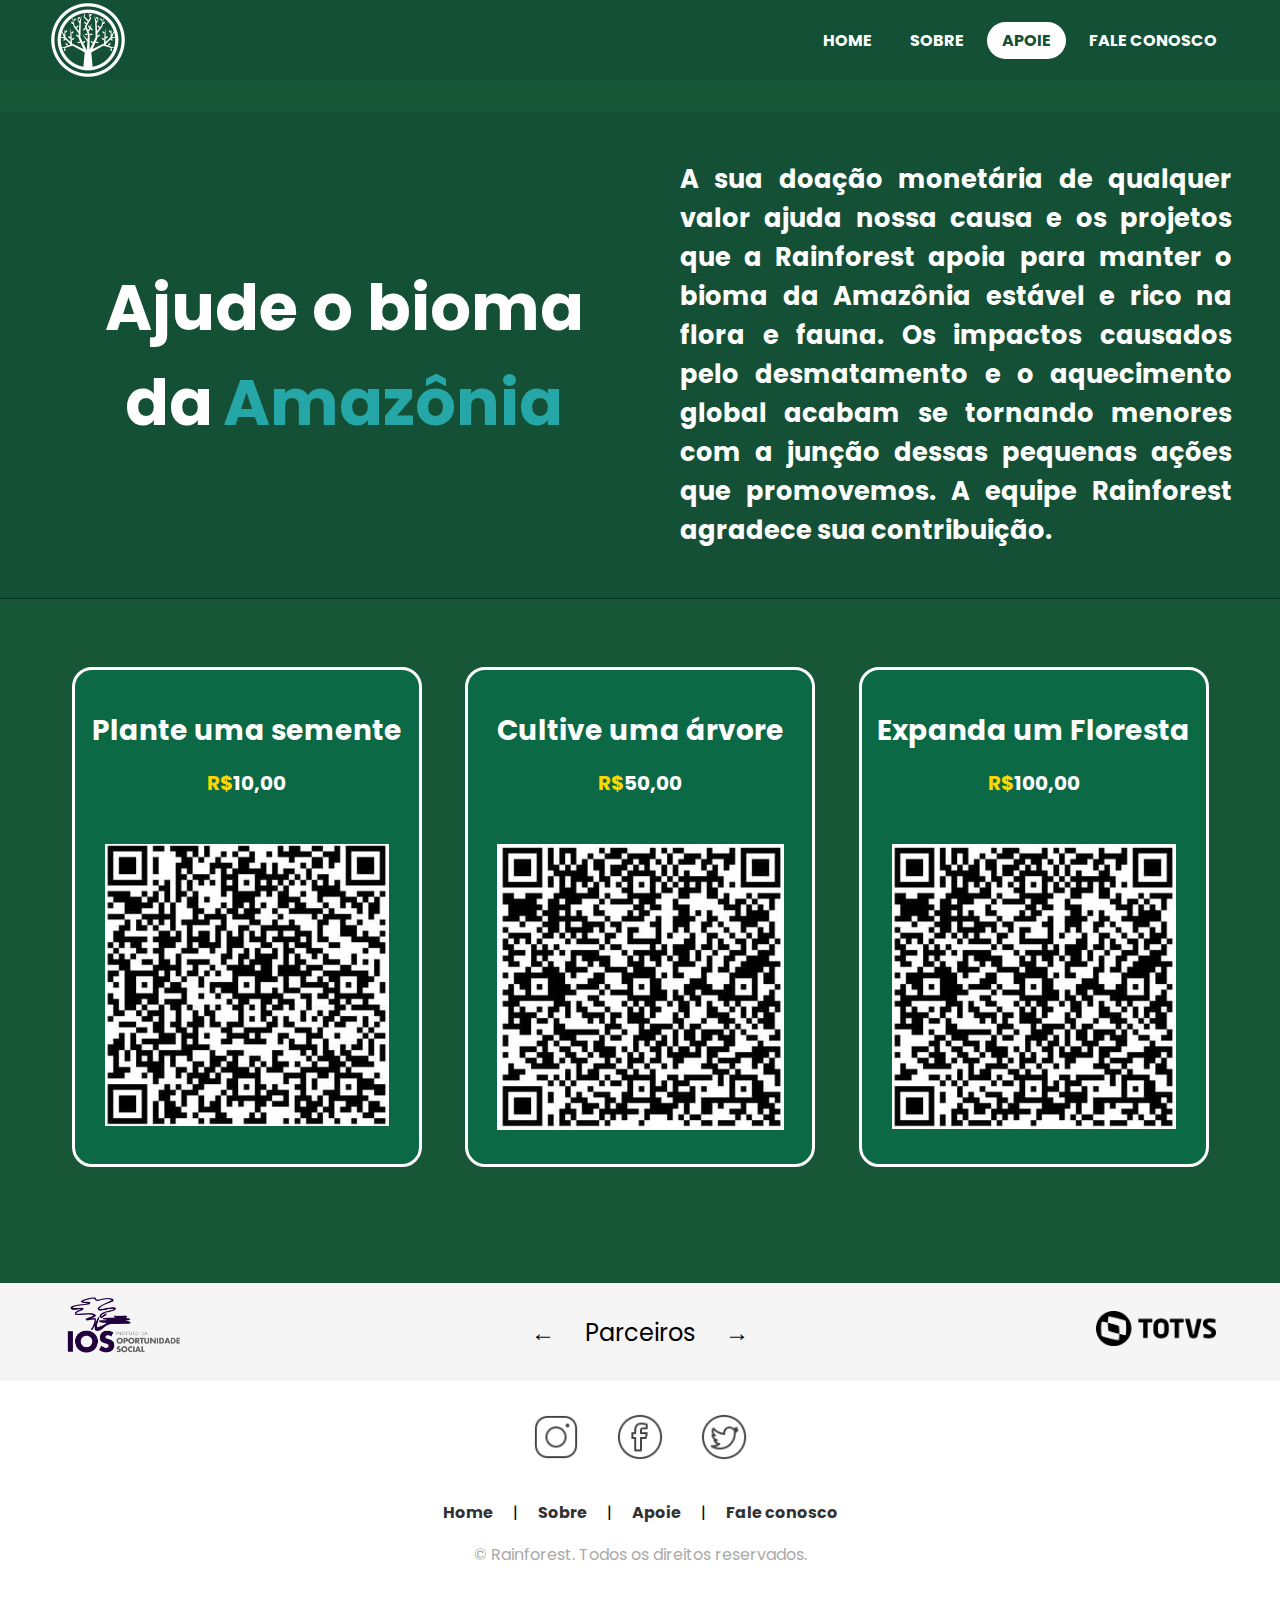
<file: apoie.html>
<!DOCTYPE html>
<html lang="pt-br">
<head>
    <meta charset="UTF-8">
    <meta name="viewport" content="width=device-width, initial-scale=1.0">
    <link rel="shortcut icon" href="/img/logo2.png">
    <link rel="stylesheet" href="apoie.css">
    <title>Apoie</title>
</head>
<body>
<!-- Navbar -->
    <nav class="container nav-bar">
        <img src="img/logo.png" id="logo"/>
        <ul class="nav-links">
          <li><a href="index.html">Home</a></li>
          <li><a href="sobre.html">Sobre</a></li>
          <li><a href="apoie.html" class="active">Apoie</a></li>
          <li><a href="formulario.html">Fale conosco</a></li>
        </ul>
        <div class="burguer">
          <div class="line1"></div>
          <div class="line2"></div>
          <div class="line3"></div>
        </div>
    </nav>
<!-- Navbar end -->
<header>
    <div class="content">
        <div class="container1">
           <h1>Ajude o bioma da<span>Amazônia</span></h1>
           <p class="about"> A sua doação monetária de qualquer valor ajuda nossa causa e os projetos que a Rainforest apoia para manter o bioma da Amazônia estável e rico na flora e fauna. Os impactos causados pelo desmatamento e o aquecimento global acabam se tornando menores com a junção dessas pequenas ações que promovemos. A equipe Rainforest agradece sua contribuição.</p>
        </div>
       <div class="divider"></div>
 <div class="cards">
    <div class="container2">
        <div class="card">
            <div class="content1">
                <h1 class="title">Plante uma semente</h1>
                <p><span>R$</span>10,00</p>
                <img src="./img/plante.jpg">
            </div>
        </div>
    </div>
    <div class="container2">
        <div class="card">
            <div class="content1">
                <h1 class="title">Cultive uma árvore</h1>
                <p><span>R$</span>50,00</p>
                <img src="./img/cultive.jpg">
            </div>
        </div>
    </div>
    <div class="container2">
        <div class="card">
            <div class="content1">
                <h1 class="title">Expanda um Floresta</h1>
                <p><span>R$</span>100,00</p>
                <img src="./img/expanda.jpg">
            </div>
        </div>
    </div>
</div>  
</header>
<section class="partners">
    <a href="https://ios.org.br/"><img src="/img/ios.png"></a>
    <p>&larr; &nbsp; &nbsp; Parceiros &nbsp; &nbsp; &rarr;</p>
    <a href="https://www.totvs.com/"><img src="/img/totvs.png"></a>
</section>
<footer>
        <div class="social">
            <a href="#"><img src="/img/instagram.png"></a>
            <a href="#"><img src="/img/facebook.png"></a>
            <a href="#"><img src="/img/twitter.png"></a>
        </div>
        <ul class="list">
            <li>
                <a href="/index.html">Home </a>
            </li>
            |
            <li>
                <a href="sobre.html">Sobre </a>
            </li>
            |
            <li>
                <a href="apoie.html">Apoie</a>
            </li>
            |
            <li>
                <a href="formulario.html">Fale conosco</a>
            </li>
        </ul>
        <p class="copyright">
            &copy; Rainforest. Todos os direitos reservados.
        </p>
    </footer>
</body>
<script src="main.js"></script>
</html>
</file>
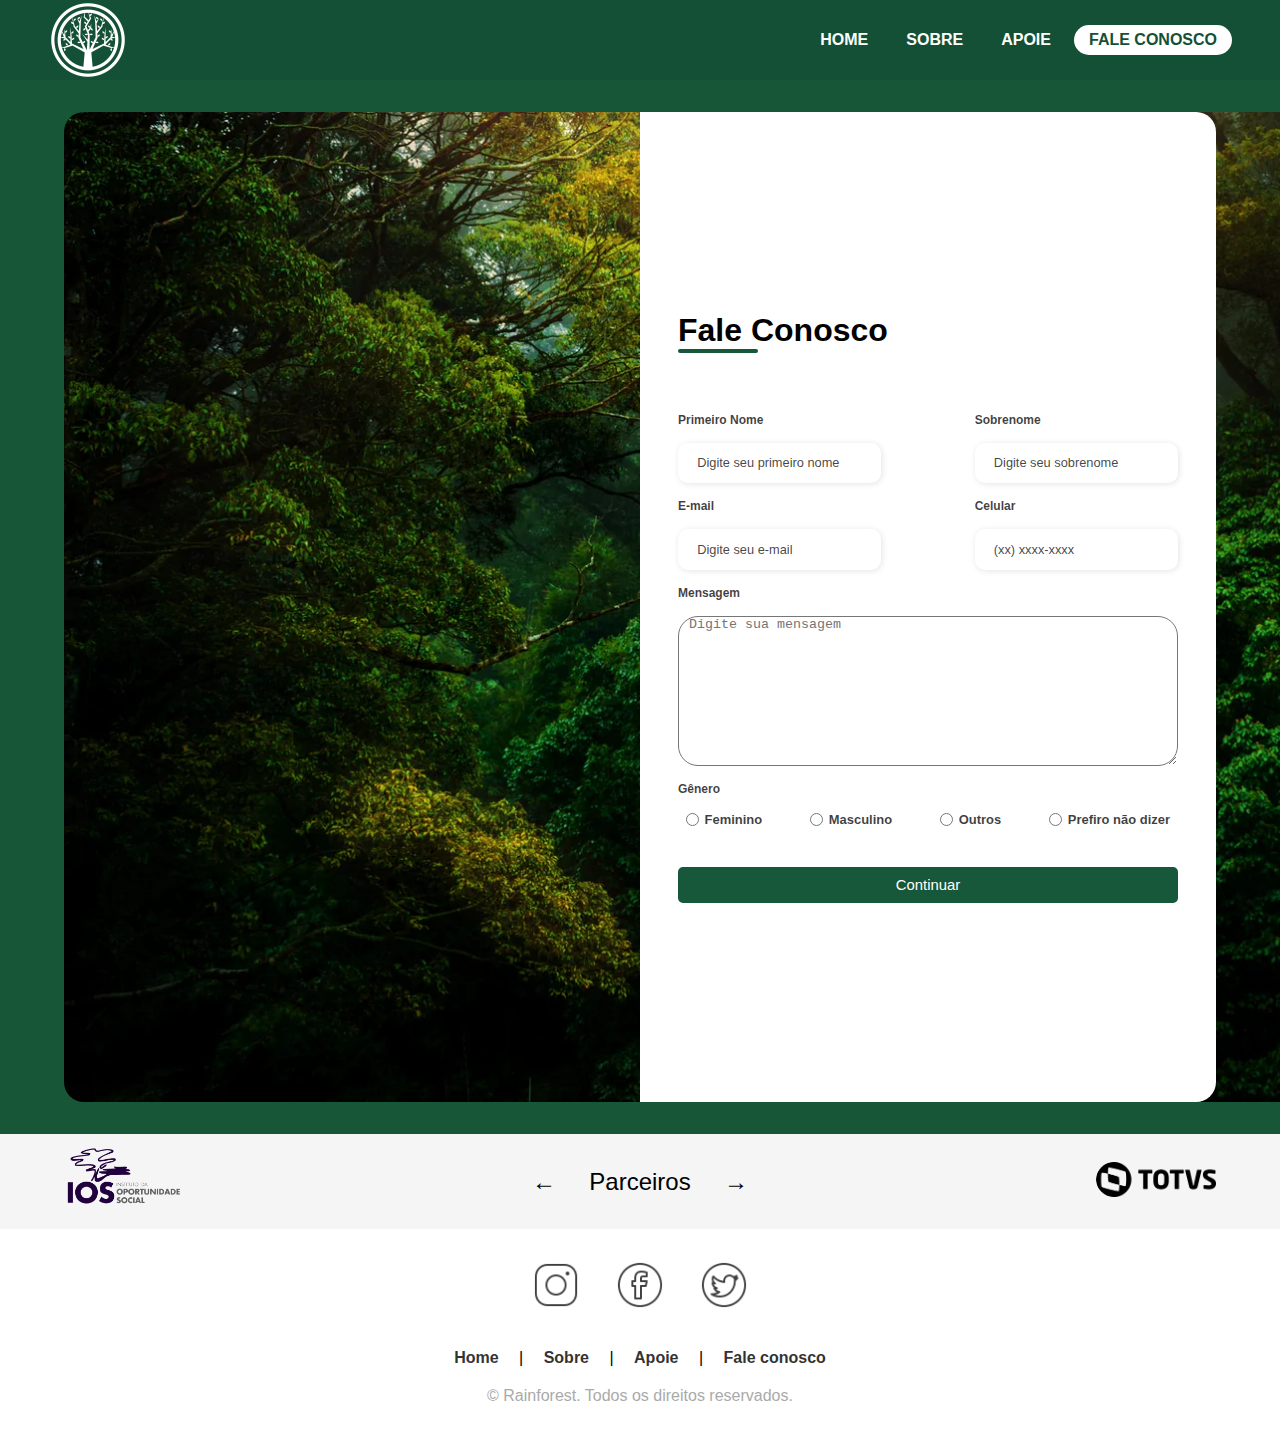
<file: formulario.html>
<!DOCTYPE html>
<html lang="pt-br">

<head>
    <meta charset="UTF-8">
    <meta name="viewport" content="widht=device-widht, initial-scale=1.0">
    <link rel="shortcut icon" href="./img/logo2.png">
    <link rel="stylesheet" href="formulario.css">
    <title>Formulário</title>
</head>

<body>
    <nav class="container nav-bar">
        <img src="img/logo.png" id="logo"/>
        <ul class="nav-links">
          <li><a href="index.html">Home</a></li>
          <li><a href="sobre.html">Sobre</a></li>
          <li><a href="apoie.html">Apoie</a></li>
          <li><a href="formulario.html" class="active">Fale conosco</a></li>
        </ul>
        <div class="burguer">
          <div class="line1"></div>
          <div class="line2"></div>
          <div class="line3"></div>
        </div>
    </nav>   
<header>
    <div class="formulario">
     <div class="box">
        <div class="form-image">
            <img src="./img/floresta.webp" alt="">
        </div>
        <div class="form">
            <form action="#">
                <div class="form-header">
                    <div class="title">
                        <h1>Fale Conosco</h1>
                    </div>
                    <div class="login-button">
                    </div>
                </div>
                <div class="input-group">
                    <div class="input-box">
                        <label for="firstname">Primeiro Nome</label>
                        <input id="firstname" type="text" name="firstname" placeholder="Digite seu primeiro nome" required>
                    </div>

                    <div class="input-box">
                        <label for="lastname">Sobrenome</label>
                        <input id="lastname" type="text" name="lastname" placeholder="Digite seu sobrenome" required>
                    </div>
                    <div class="input-box">
                        <label for="email">E-mail</label>
                        <input id="email" type="email" name="email" placeholder="Digite seu e-mail" required>
                    </div>

                    <div class="input-box">
                        <label for="number">Celular</label>
                        <input id="number" type="tel" name="number" placeholder="(xx) xxxx-xxxx" required>
                    </div>
                    <div class="input-box" >
                        <label for="password">Mensagem</label>
                        <textarea placeholder ="Digite sua mensagem" required></textarea>
                    </div>
                </div>
                <div class="gender-inputs">
                    <div class="gender-title">
                        <h6>Gênero</h6>
                    </div>

                    <div class="gender-group">
                        <div class="gender-input">
                            <input id="female" type="radio" name="gender">
                            <label for="female">Feminino</label>
                        </div>

                        <div class="gender-input">
                            <input id="male" type="radio" name="gender">
                            <label for="male">Masculino</label>
                        </div>

                        <div class="gender-input">
                            <input id="others" type="radio" name="gender">
                            <label for="others">Outros</label>
                        </div>

                        <div class="gender-input">
                            <input id="none" type="radio" name="gender">
                            <label for="none">Prefiro não dizer</label>
                        </div>
                    </div>
                </div>

                <div class="continue-button">
                    <button><a href="#">Continuar</a> </button>
                </div>
            </form>
        </div>
     </div>
</div>
</header>
<section class="partners">
    <a href="https://ios.org.br/"><img src="./img/ios.png"></a>
    <p>&larr; &nbsp; &nbsp; Parceiros &nbsp; &nbsp; &rarr;</p>
    <a href="https://www.totvs.com/"><img src="./img/totvs.png"></a>
</section>
<footer>
    <div class="social">
        <a href="#"><img src="./img/instagram.png"></a>
        <a href="#"><img src="./img/facebook.png"></a>
        <a href="#"><img src="./img/twitter.png"></a>
    </div>
    <ul class="list">
        <li>
            <a href="/index.html">Home </a>
        </li>
        |
        <li>
            <a href="sobre.html">Sobre </a>
        </li>
        |
        <li>
            <a href="apoie.html">Apoie</a>
        </li>
        |
        <li>
            <a href="formulario.html">Fale conosco</a>
        </li>
    </ul>
    <p class="copyright">
        &copy; Rainforest. Todos os direitos reservados.
    </p>
</footer>
</body>
</html>
</file>
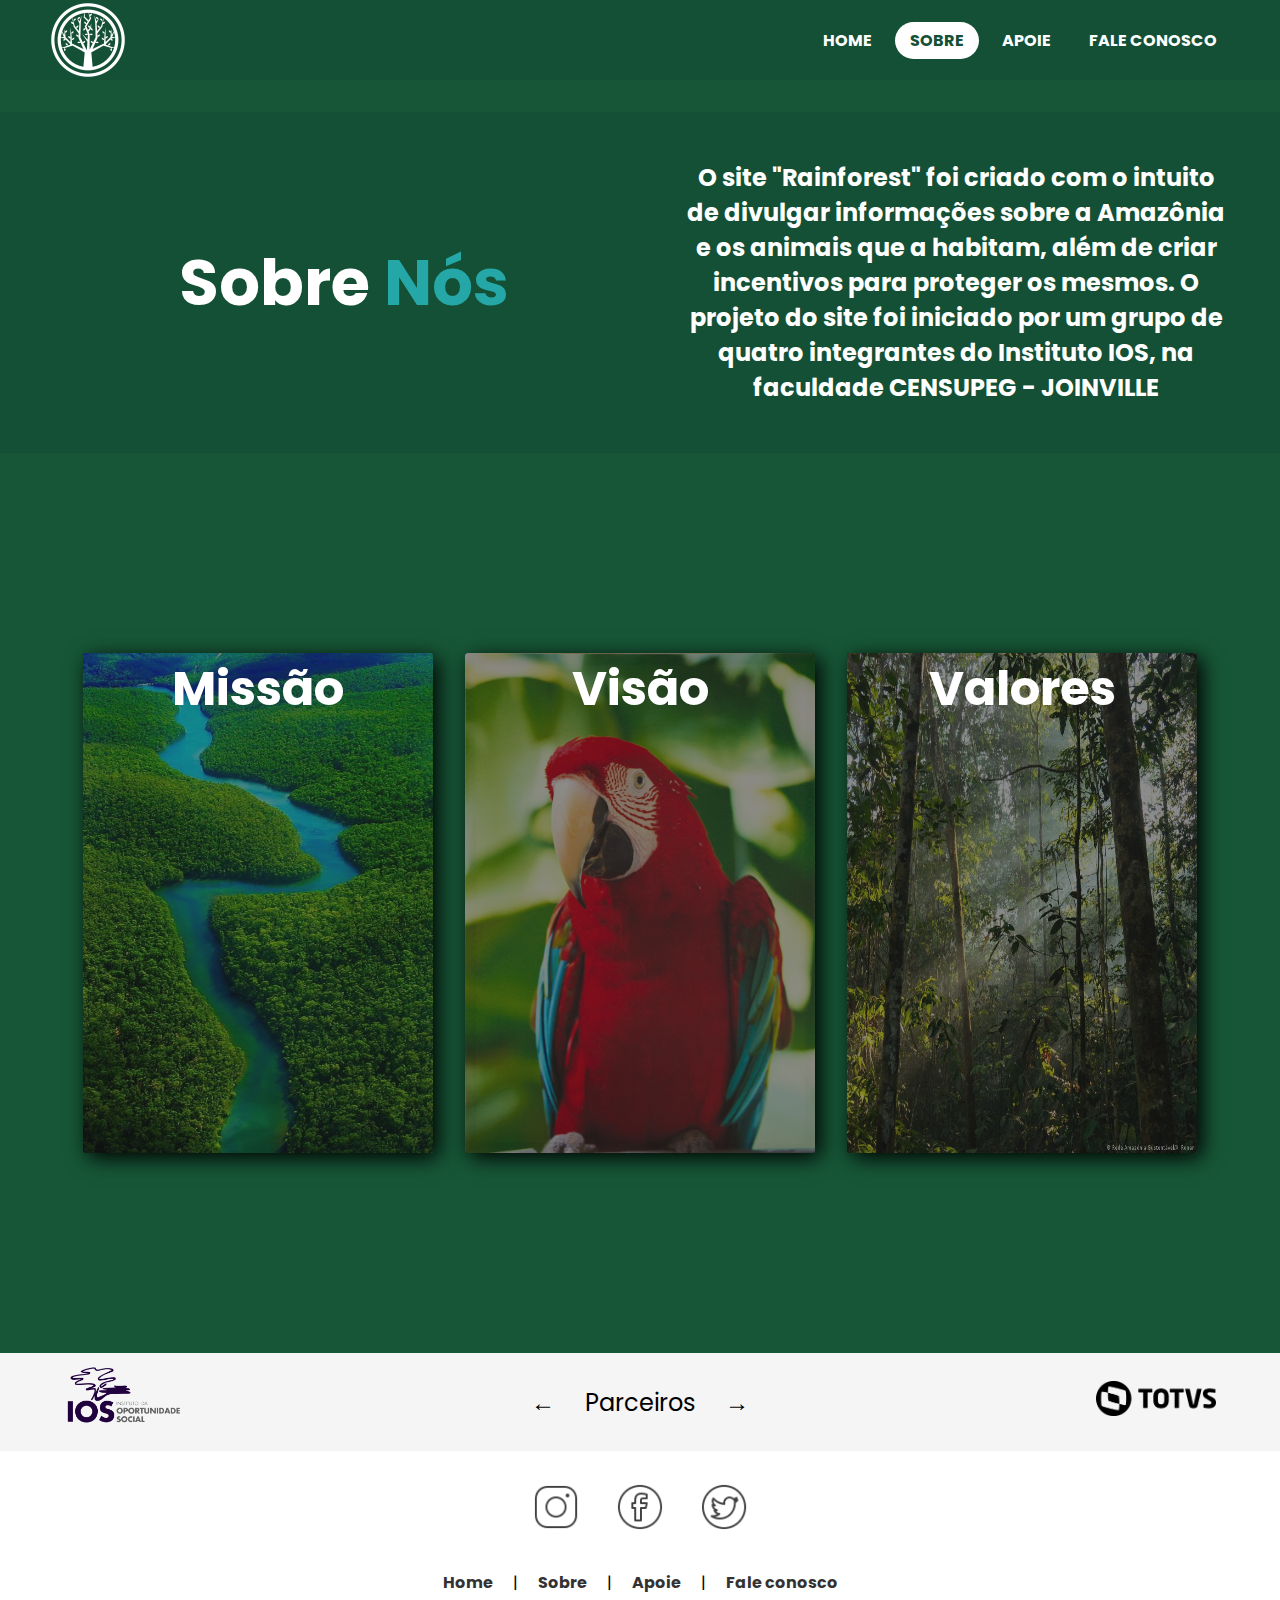
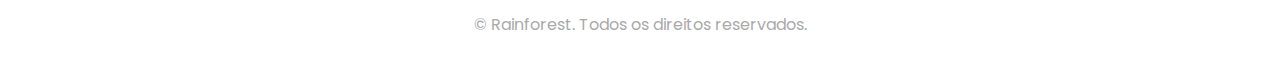
<file: sobre.html>
<!DOCTYPE html>
<html lang="pt-br">
<head>
    <meta charset="UTF-8">
    <meta name="viewport" content="widht=device-widht, initial-scale=1.0">
    <link rel="shortcut icon" href="./img/logo2.png">
    <link rel="stylesheet" href="sobre.css">
    <title>Sobre Nós</title>
</head>
<body>
<!-- Navbar -->
<nav class="container nav-bar">
    <img src="img/logo.png" id="logo"/>
        <ul class="nav-links">
            <li><a href="index.html">Home</a></li>
            <li><a href="sobre.html" class="active">Sobre</a></li>
            <li><a href="apoie.html">Apoie</a></li>
            <li><a href="formulario.html">Fale conosco</a></li>
        </ul>
<div class="burguer">
    <div class="line1"></div>
    <div class="line2"></div>
    <div class="line3"></div>
</div>
</nav>
<!-- Navbar end -->
<header>
    <div class="content">
            <h1>Sobre<span> Nós</span></h1>
            <p class="about">O site "Rainforest" foi criado com o intuito de divulgar informações sobre a Amazônia e os animais que a habitam, além de criar incentivos para proteger os mesmos. O projeto do site foi iniciado por um grupo de quatro integrantes do Instituto IOS, na faculdade CENSUPEG - JOINVILLE</p>
    </div>
    <div class="container1">
        <div class="card">
            <img src="./img/rioo.png">
            <div class="intro">
                <h1>Missão</h1>
                <p><span>Missão</span> é ser um grande apoiador e incentivador da proteção e preservação integral da Floresta Amazônica, do seu ecossistema e dos povos que nela habitam.</p>
            </div>
         </div>
    <div class="container1">
            <div class="card">
                <img src="./img/Arara-vermelha.webp">
                <div class="intro">
                 <div class="text-about">
                    <h1>Visão</h1>
                    <p><span>Visão</span> é ser um site amplamente reconhecido sem fins lucrativos que desenvolve ações práticas visando a proteção total do bioma Amazônia.</p>
                </div>
            </div>
    </div> 
    <div class="container1">
            <div class="card">
                <img src="./img/arvoreee.jpg">
                <div class="intro">
                    <h1>Valores</h1>
                    <p><span>Valores</span> é a ética e transparência total em todos os trabalhos, sempre tratando o próximo e o meio ambiente com respeito, honestidade e responsabilidade.</p>
                </div>
            </div>
    </div>
</header>
<section class="partners">
    <a href="https://ios.org.br/"><img src="./img/ios.png"></a>
    <p>&larr; &nbsp; &nbsp; Parceiros &nbsp; &nbsp; &rarr;</p>
    <a href="https://www.totvs.com/"><img src="./img/totvs.png"></a>
</section>
<footer>
    <div class="social">
        <a href="#"><img src="./img/instagram.png"></a>
        <a href="#"><img src="./img/facebook.png"></a>
        <a href="#"><img src="./img/twitter.png"></a>
    </div>
    <ul class="list">
        <li>
            <a href="/index.html">Home </a>
        </li>
        |
        <li>
            <a href="sobre.html">Sobre </a>
        </li>
        |
        <li>
            <a href="apoie.html">Apoie</a>
        </li>
        |
        <li>
            <a href="formulario.html">Fale conosco</a>
        </li>
    </ul>
    <p class="copyright">
        &copy; Rainforest. Todos os direitos reservados.
    </p>
</footer>
<script src="main.js"></script>
</html>
</file>
<file: apoie.css>
@import url('https://fonts.googleapis.com/css2?family=Poppins:wght@300;400;600&display=swap');

* {
    padding: 0;
    margin: 0;
    box-sizing: border-box;
}

body{
    font-family: 'Poppins', sans-serif;
    background-color: #175737;
}

/* Nav-bar */
.nav-bar {
    background-color: #145035;
    display: flex;
    justify-content: space-between;
    align-items: center;
}
.nav-links {
    display: flex;
    list-style: none;
    text-transform: uppercase;
    font-weight: bold;
    gap: .5rem;
}
.nav-links > li {
    display: flex;
    align-items: center;
}
.nav-links > li > a {
    text-decoration: none;
    padding: 6px 15px;
    color: #fff;
    transition: 0.3s;
    border-radius: 3rem;
}
.nav-links > li > a:hover,
.nav-links > li > a.active {
    background: #ffffff;
    color: #145035;
}
#logo {
  width: 20%;
  min-width: 3rem;
  max-width: 5rem;
}
.container {
    padding: 0 3rem;
    margin: 0 auto;
}
/* Nav-bar end */

/* Scrollbar */
::-webkit-scrollbar {
    width: 5px;
} 
::-webkit-scrollbar-track {
    background: #175737;
}  
::-webkit-scrollbar-thumb {
    background: #ffffff;
    border-radius: 1rem;
}
/* Scrollbar end */

.burguer {
    display: none;
    cursor: pointer;
}
.burguer div {
    width: 25px;
    height: 2px;
    background-color: #ffffff;
    margin: 6px;
    transition: all 0.3s ease;
}

/* Content */
.content {
    margin-top: 2rem;
}
.content h1 {
    color: #fff;
    text-align: center;
}
.content h1 span {
    margin-left: 10px;
    color: rgb(37, 167, 167);
}
.content p {
    font-weight: bold;
    color: #fff;
    padding-left: 40px;
    text-align: justify;
    font-size: 1.6rem;
}
.divider { 
    height: 1px;
    background-color: #093622;
}
.container1 { 
    padding: 3rem;
    display: grid;
    grid-template-columns: repeat(2, 1fr);
    align-items: center;
    justify-content: center;
    background: #145035;
}
.container1 h1 {
    font-size: 4rem;
}
/* Content end */

/* Card */
.about {
    font-size: 24px;
}
.content1 p{
    text-align: center;
    padding-bottom: 1.5rem;
    padding-right: 0;
    padding-left: 0;
    padding-top: 0;
    margin-top: 1rem;
    margin-bottom: 1rem;
}
.content1 img {
    margin-top: 10px;
}
.cards {
    padding-left: 3rem; 
    padding-right: 3rem; 
    padding-top: 3rem; 
    padding-bottom: 3rem; 
    margin-bottom: 3rem; 
    display: flex;
    justify-content: space-evenly;
}
.container2 {
    display: flex;
    justify-content: center;
    padding: 20px;
    float: left;
    font-family: 'Poppins', sans-serif;
}
.container2 .card {   
    padding: 0.5rem;
    width: 350px;
    height: 500px;
    background-color: rgba(0, 124, 83, 0.5);
    border: 3px solid white;
    border-radius: 20px;
    overflow: hidden;
    transition: 0.5s;
    text-align: center;
    color: white;
}
.title {
    color: white;
}
.container2 .card img {
    transition: 0.5s;
}
.container2 .card h1 {
    font-size: 1.75rem;
    padding-top: 2rem;
}
.container2 .card h2 {
    font-size: 1.5rem;
    padding-bottom: 20px;
    padding-top: 1.5rem;
}
.container2 .card p span { 
    color: gold
}
.container2 .card .content {
    padding: 20px;
    text-align: center;
}
.container2 .card .content1 p {
    color: rgb(255, 255, 255);
    transition: 0.5s;
    font-weight: bold;
    padding-bottom: 20px;
    font-size: 1.25rem;
}
.container2 .card:hover {
    background-color: #fff;
    color: #175737;
    margin-top: 30px;
    box-shadow: 2px 20px 25px rgba(0, 0, 0, 0.822);
    border-color: rgba(0, 124, 83, 0.397);
}
.container2 .card:hover .content1 h1 {
    color: black;
}
.container2 .card:hover .content1 p {
    color: #175737;
}
/* Card end */

/* Partners */
.partners {
    display: flex;
    justify-content: space-between;
    padding-left: 4rem;
    padding-right: 4rem;
    background-color: whitesmoke;
    align-items: center;
}
.partners img {
    width: 120px;
}
.partners p {
    color: black;
    font-family: "Poppins", sans-serif;
    font-size: 1.5rem;
}
/* Partners end */

/* Footer */
footer {
    padding: 2rem 0;
    background: #ffffff;
}
footer .social {
    text-align: center;
    padding-bottom: 2rem;
}
footer .social a {
    margin: 1rem;
    opacity: 0.75;
}
footer .social a:hover {
    opacity: 0.9;
}
a img {
    width: 3rem;
}
footer ul {
    margin-top: 0;
    padding: 0;
    list-style: none;
    font-size: 1rem;
    line-height: 1.6;
    margin-bottom: 0;
    text-align: center;
}
footer ul li a {
    color: inherit;
    text-decoration: none;
    opacity: 0.8;
    font-weight: bold;
}
footer ul li {
    display: inline-block;
    padding: 0 1rem;
}
footer ul li a:hover {
    opacity: 1;
    color: #145035;
}
footer .copyright {
    margin-top: 1rem;
    text-align: center;
    font-size: 1rem;
    color: #aaa;
}
/* Footer end */
</file>
<file: formulario.css>
@import url('https://fonts.googleapis.com/css2?family=Inter:wght@200;300;400;500&family=Open+Sans:wght@300;400;500;600&display=swap');

* {
    padding: 0;
    margin: 0;
    box-sizing: border-box;
}

body {
    width: 100%;
    height: 100vh;
    justify-content: center;
    align-items: center;
    background-color: #175737;  
    font-family: 'Poppins', sans-serif;
}

/* Nav-bar */
.nav-bar {
    background-color: #145035;
    display: flex;
    justify-content: space-between;
    align-items: center;
}
.nav-links {
    display: flex;
    list-style: none;
    text-transform: uppercase;
    font-weight: bold;
    gap: .5rem;
}  
.nav-links > li {
    display: flex;
    align-items: center;
}
.nav-links > li > a {
    text-decoration: none;
    padding: 6px 15px;
    color: #fff;
    transition: 0.3s;
    border-radius: 3rem;
}
.nav-links > li > a:hover,
.nav-links > li > a.active {
    background: #ffffff;
    color: #145035;
}
#logo{
    width: 20%;
    min-width: 3rem;
    max-width: 5rem;
}
.container {
    padding: 0 3rem;
    margin: 0 auto;
}
/* Nav-bar end */

/* Scrollbar */
::-webkit-scrollbar {
    width: 5px;
}
::-webkit-scrollbar-track {
    background: #175737;
}
::-webkit-scrollbar-thumb {
    background: #ffffff;
    border-radius: 1rem;
}
/* Scrollbar end */

.burguer {
    display: none;
    cursor: pointer;
}
.burguer div {
    width: 25px;
    height: 2px;
    background-color: #ffffff;
    margin: 6px;
    transition: all 0.3s ease;
}

/* Form */ 
.formulario {
    display: flex;
    justify-content: center;
}
.box {
    width: 90%;
    height: 110vh;
    display: flex;
    margin-bottom: 2rem;
    margin-top: 2rem;
}
.form-image {
    width: 50%;
    display: flex;
    align-items: center;
}
img {
    border-top-left-radius: 20px;
    border-bottom-left-radius: 20px;
}
.form-image img {
    height: 100%;
}
.form {
    width: 50%;;
    border-top-right-radius: 20px;
    border-bottom-right-radius: 20px;
    height: 100%;
    display: flex;
    flex-direction: column;
    justify-content: center;
    align-items: center;
    background-color: #fff;
    padding: 3rem;
}
.form-header {
    margin-bottom: 3rem;
    display: flex;
    justify-content: space-between;
}
.login-button {
    display: flex;
    align-items: center;
}
.login-button button {
    border: none;
    background-color: #17573a;
    padding: 0.4rem 1rem;
    border-radius: 5px;
    cursor: pointer;
}
.login-button button:hover {
    background-color: #080808f1;
}
.login-button button a {
    text-decoration: none;
    font-weight: 500;
    color: #fff;
}
.form-header h1::after {
    content: '';
    display: block;
    width: 5rem;
    height: 0.3rem;
    background-color: #17573a;
    margin: 0 auto;
    position: absolute;
    border-radius: 10px;
}
.input-group {
    display: flex;
    flex-wrap: wrap;
    justify-content: space-between;
    padding: 1rem 0;
}
.input-box {
    display: flex;
    flex-direction: column;
}
textarea {
    margin-top: 1rem;
    padding-left: 10px;
    width: 500px;
    height: 150px;
    border-radius: 20px;
}
.input-box textarea:hover {
    background-color: #eeeeee75;
}
.input-box input {
    margin: 1rem 0;
    padding: 0.8rem 1.2rem;
    border: none;
    border-radius: 10px;
    box-shadow: 1px 1px 6px #0000001c;
    font-size: 0.8rem;
}
.input-box input:hover {
    background-color: #eeeeee75;
}
.input-box input:focus-visible {
    outline: 1px solid #17573a;
}
.input-box label,
.gender-title h6 {
    font-size: 0.75rem;
    font-weight: 600;
    color: #000000c0;
}
.input-box input::placeholder {
    color: #000000be;
}
.gender-group {
    display: flex;
    justify-content: space-between;
    margin-top: 1rem;
    padding: 0 .5rem;
}
.gender-input {
    display: flex;
    align-items: center;
}
.gender-input input {
    margin-right: 0.35rem;
}
.gender-input label {
    font-size: 0.81rem;
    font-weight: 600;
    color: #000000c0;
}
.continue-button button {
    width: 100%;
    margin-top: 2.5rem;
    border: none;
    background-color: #17573a;
    padding: 0.62rem;
    border-radius: 5px;
    cursor: pointer;
}
.continue-button button:hover {
    background-color: #0c0c0cf1;
}
.continue-button button a {
    text-decoration: none;
    font-size: 0.93rem;
    font-weight: 500;
    color: #fff;
}
/* Form end */ 

/* Partners */
.partners {
    display: flex;
    justify-content: space-between;
    padding-left: 4rem;
    padding-right: 4rem;
    background-color: whitesmoke;
    align-items: center;
}
.partners img {
    width: 120px;
}
.partners p {
    color: black;
    font-family: "Poppins", sans-serif;
    font-size: 1.5rem;
}
/* Partners end */

/* Footer */
footer {
    padding: 2rem 0;
    background: #ffffff;
}
footer .social {
    text-align: center;
    padding-bottom: 2rem;
}
footer .social a {
    margin: 1rem;
    opacity: 0.75;
}
footer .social a:hover {
    opacity: 0.9;
}
a img {
    width: 3rem;
}
footer ul {
    margin-top: 0;
    padding: 0;
    list-style: none;
    font-size: 1rem;
    line-height: 1.6;
    margin-bottom: 0;
    text-align: center;
}
footer ul li a {
    color: inherit;
    text-decoration: none;
    opacity: 0.8;
    font-weight: bold;
}
footer ul li {
    display: inline-block;
    padding: 0 1rem;
}
footer ul li a:hover {
    opacity: 1;
    color: #145035;
}
 footer .copyright {
    margin-top: 1rem;
    text-align: center;
    font-size: 1rem;
    color: #aaa;
}
/* Footer end */
</file>
<file: sobre.css>
@import url('https://fonts.googleapis.com/css2?family=Poppins:wght@300;400;600&display=swap');

* {
    padding: 0;
    margin: 0;
    box-sizing: border-box;
}

body{
    font-family: 'Poppins', sans-serif;
    background-color: #175737;
}

/* Nav-bar */
.nav-bar {
    background-color: #145035;
    display: flex;
    justify-content: space-between;
    align-items: center;
}
.nav-links {
    display: flex;
    list-style: none;
    text-transform: uppercase;
    font-weight: bold;
    gap: .5rem;
}
.nav-links > li {
    display: flex;
    align-items: center;
}
.nav-links > li > a {
    text-decoration: none;
    padding: 6px 15px;
    color: #fff;
    transition: 0.3s;
    border-radius: 3rem;
}
.nav-links > li > a:hover,
.nav-links > li > a.active {
    background: #ffffff;
    color: #145035;
}
#logo {
    width: 20%;
    min-width: 3rem;
    max-width: 5rem;
}
.container {
    padding: 0 3rem;
    margin: 0 auto;
}
/* Nav-bar end */

/* Scroll bar */
::-webkit-scrollbar {
    width: 5px;
}
::-webkit-scrollbar-track {
    background: #175737;
}
::-webkit-scrollbar-thumb {
    background: #ffffff;
    border-radius: 1rem;
}
/* Scroll bar end */

.burguer {
    display: none;
    cursor: pointer;
}
.burguer div {
    width: 25px;
    height: 2px;
    background-color: #ffffff;
    margin: 6px;
    transition: all 0.3s ease;
}
.divider { 
    height: 1px;
    background-color: #093622;
}

/* Content */
.about {
    font-size: 24px;
}
.content { 
    padding: 3rem;
    display: grid;
    grid-template-columns: repeat(2, 1fr);
    align-items: center;
    justify-content: center;
    font-size: 2rem;
    background: #145035;
    background-size: cover;
    margin-top: 2rem;
}
.content h1 {
    color: #fff;
    text-align: center;
}
.content h1 span {
    color: rgb(37, 167, 167);
}
.content p {
    font-weight: bold;
    color: #fff;
    text-align: center;
    padding-left: 40px;
}    
.container2 {
    display: flex;
    justify-content: center;
    align-items: center;
}
/* Content end */

/* Card */
.container1 {
    display: flex;
    justify-content: center;
    align-items: center;
    height: 100vh;
}
.card {
    height: 500px;
    margin: 1rem;
    box-shadow: 5px 5px 20px black;
    overflow: hidden;
}
.card h1 {
    text-align: center;
    font-size: 3rem;
}
.card img {
    height: 500px;
    width: 350px;
    border-radius: 3px;
    transition: .5s;  
}
.intro {
    height: 500px;
    width: 350px;
    box-sizing: border-box;
    position: absolute;
    bottom: 240px;
    background: rgba(27, 27, 27, 0.5);
    color: white;
    transition: .5s;
    position: sticky;
}
.card p {
    font-size: 1.5rem;
    margin: 20px;
    visibility: hidden;
    opacity: 0; 
    text-align: center;
}
span {
    font-weight: bold;
}
.card:hover {
    cursor: pointer;
}
.card:hover.intro {
    height: 220px;
    bottom: 240px;
    background: black;
}
.card:hover p {
    opacity: 1;
    visibility: visible;
}
.card:hover img {
    transform: scale(1.1); 
}
/* Card end */

/* Supporters */
.apoiadores {
    padding: 40px ;    
}
/* Supporters end */

/* Partners */
.partners {
    display: flex;
    justify-content: space-between;
    padding-left: 4rem;
    padding-right: 4rem;
    background-color: whitesmoke;
    align-items: center;
}
.partners img {
    width: 120px;
}
.partners p {
    color: black;
    font-family: "Poppins", sans-serif;
    font-size: 1.5rem;
}
/* Partners end */

/* Footer */
footer {
    padding: 2rem 0;
    background: #ffffff;
}
footer .social {
    text-align: center;
    padding-bottom: 2rem;
}
footer .social a {
    margin: 1rem;
    opacity: 0.75;
}
footer .social a:hover {
    opacity: 0.9;
}
a img {
    width: 3rem;
}
footer ul {
    margin-top: 0;
    padding: 0;
    list-style: none;
    font-size: 1rem;
    line-height: 1.6;
    margin-bottom: 0;
    text-align: center;
}
footer ul li a {
    color: inherit;
    text-decoration: none;
    opacity: 0.8;
    font-weight: bold;
}
footer ul li {
    display: inline-block;
    padding: 0 1rem;
}
footer ul li a:hover {
    opacity: 1;
    color: #145035;
}
footer .copyright {
    margin-top: 1rem;
    text-align: center;
    font-size: 1rem;
    color: #aaa;
}
/* Footer end */
</file>
